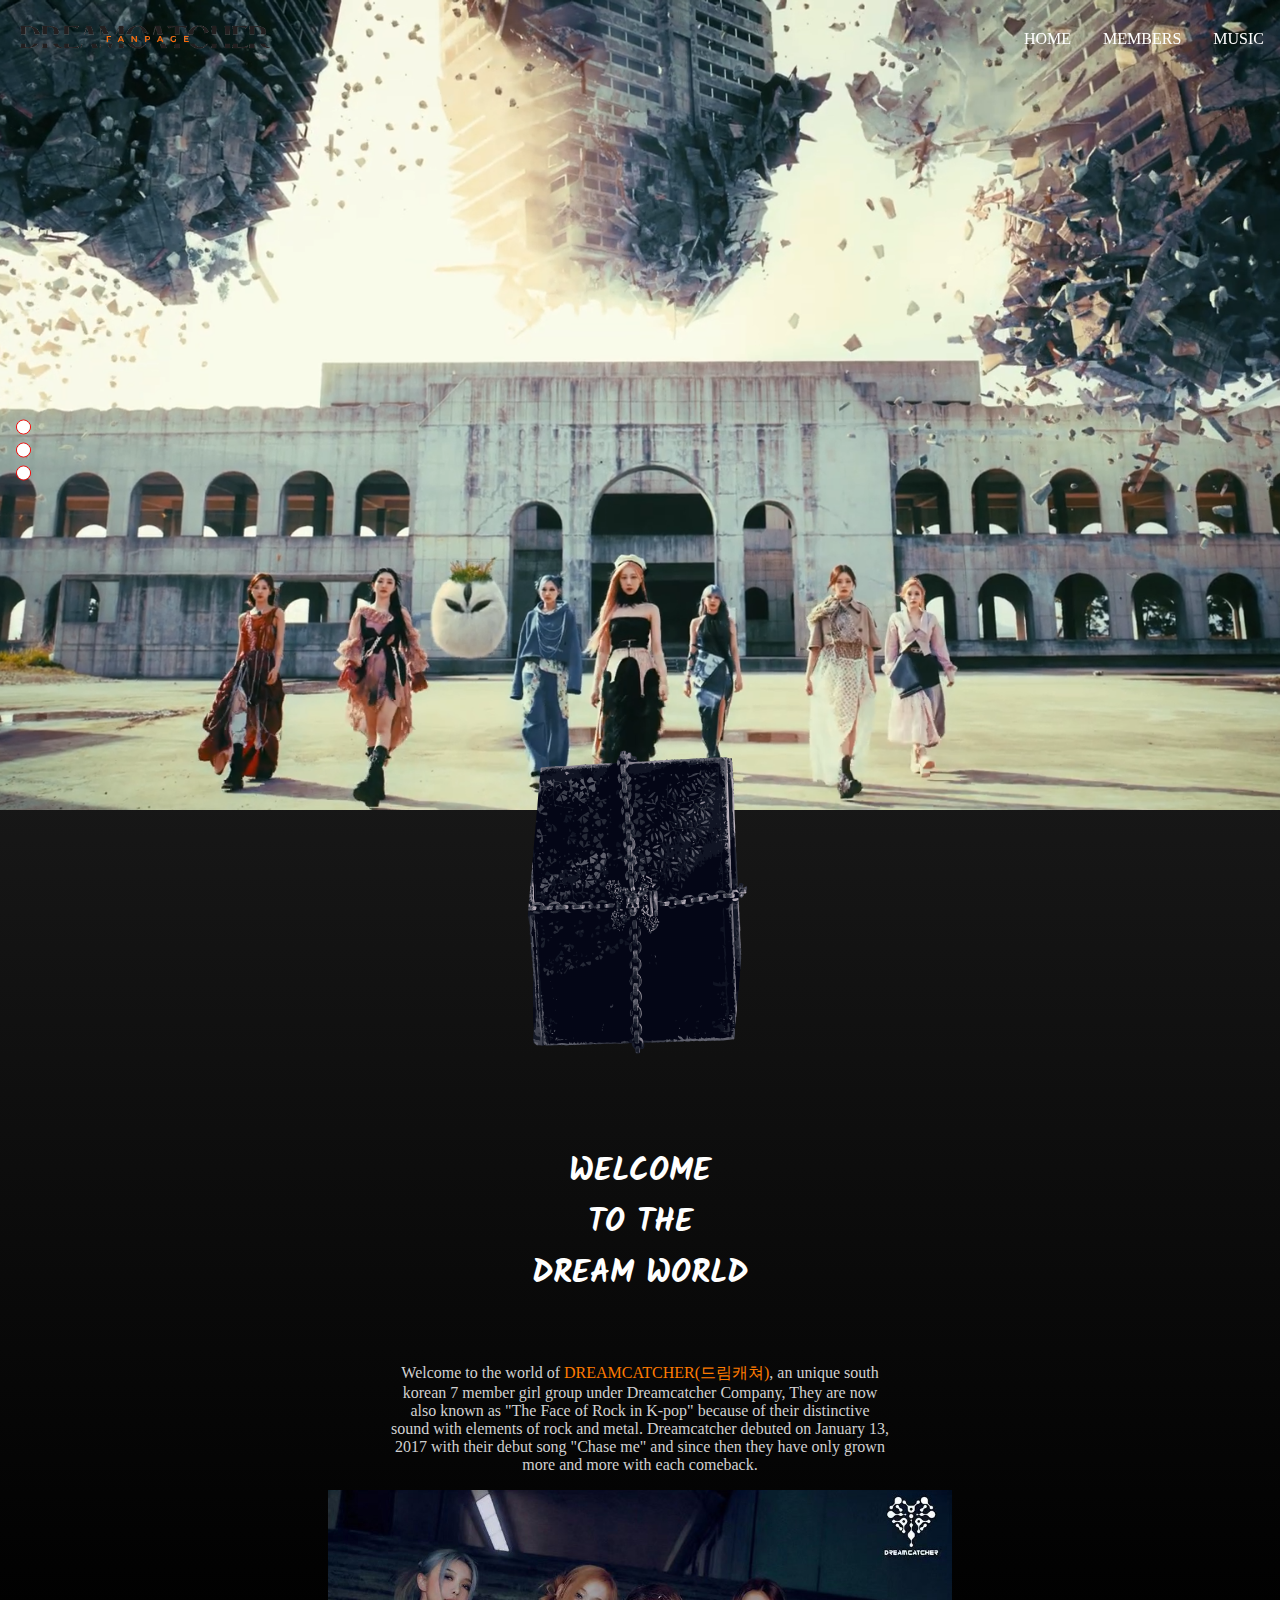
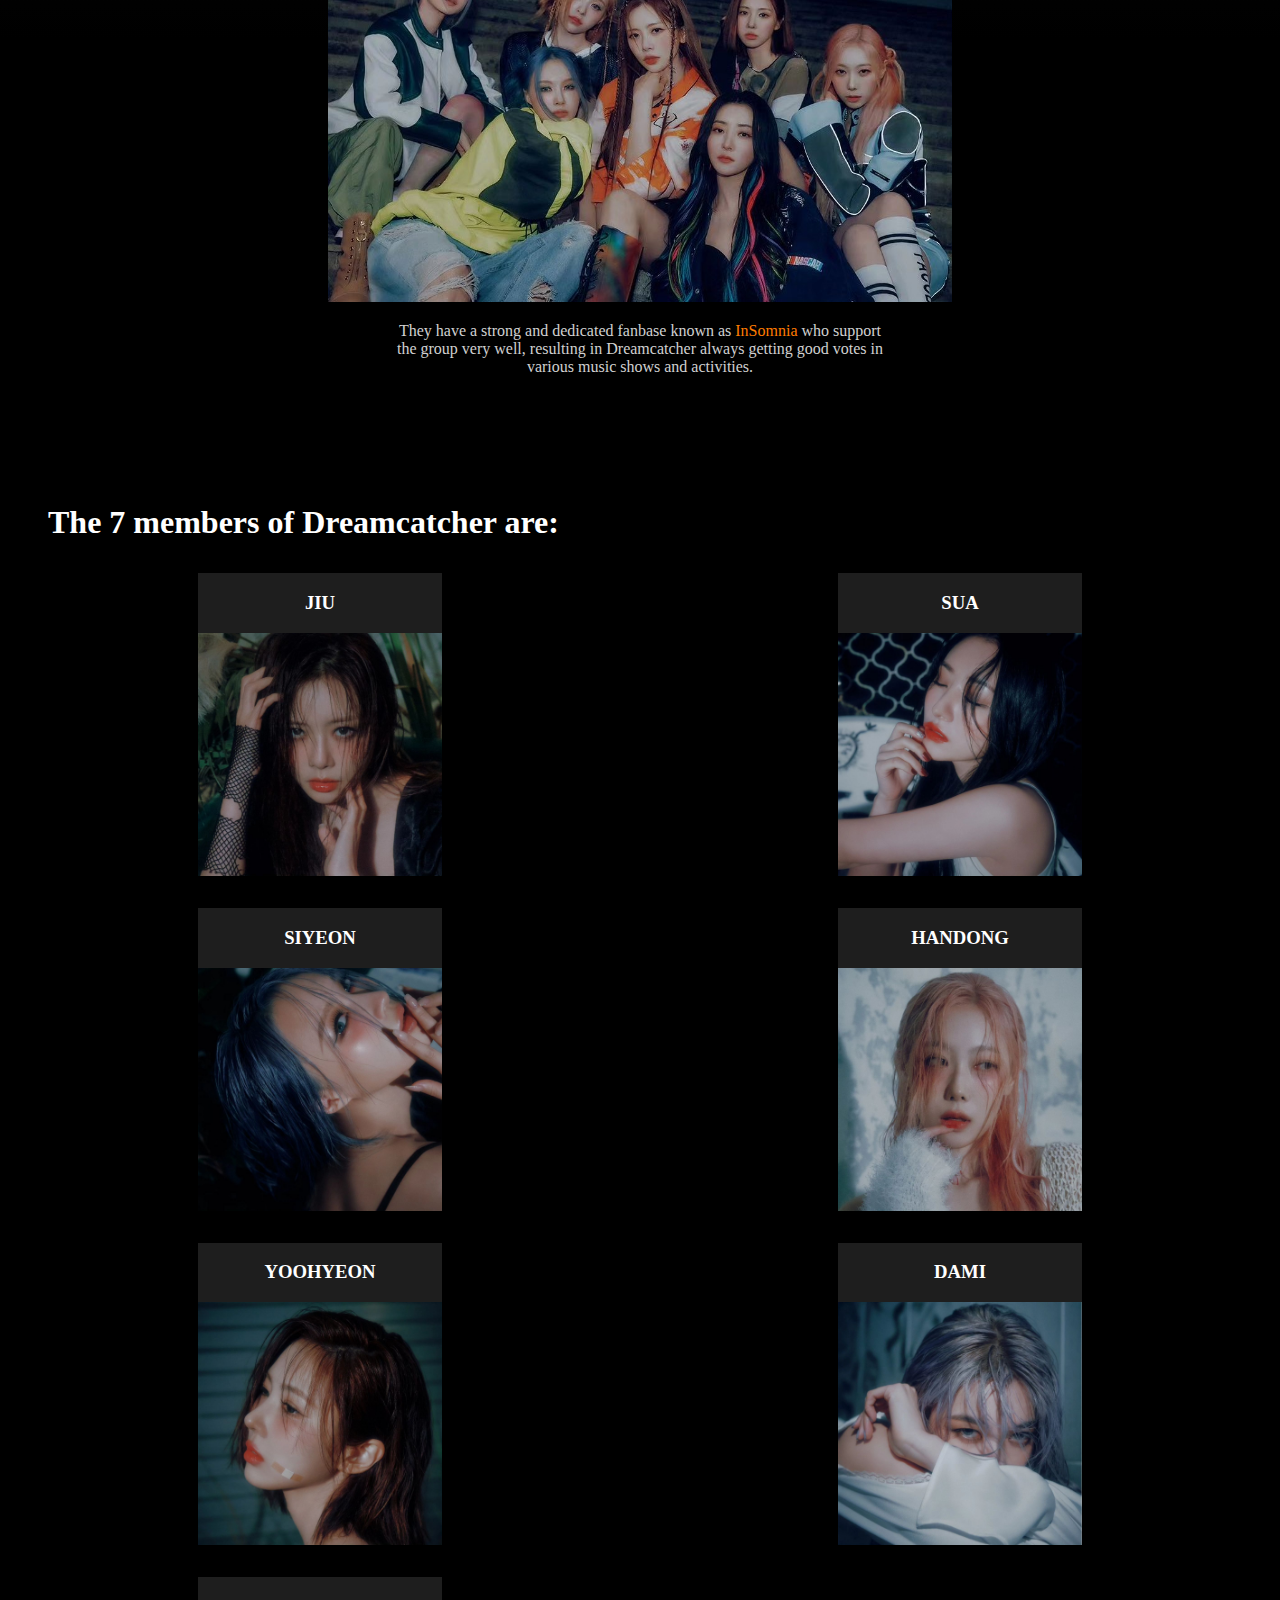
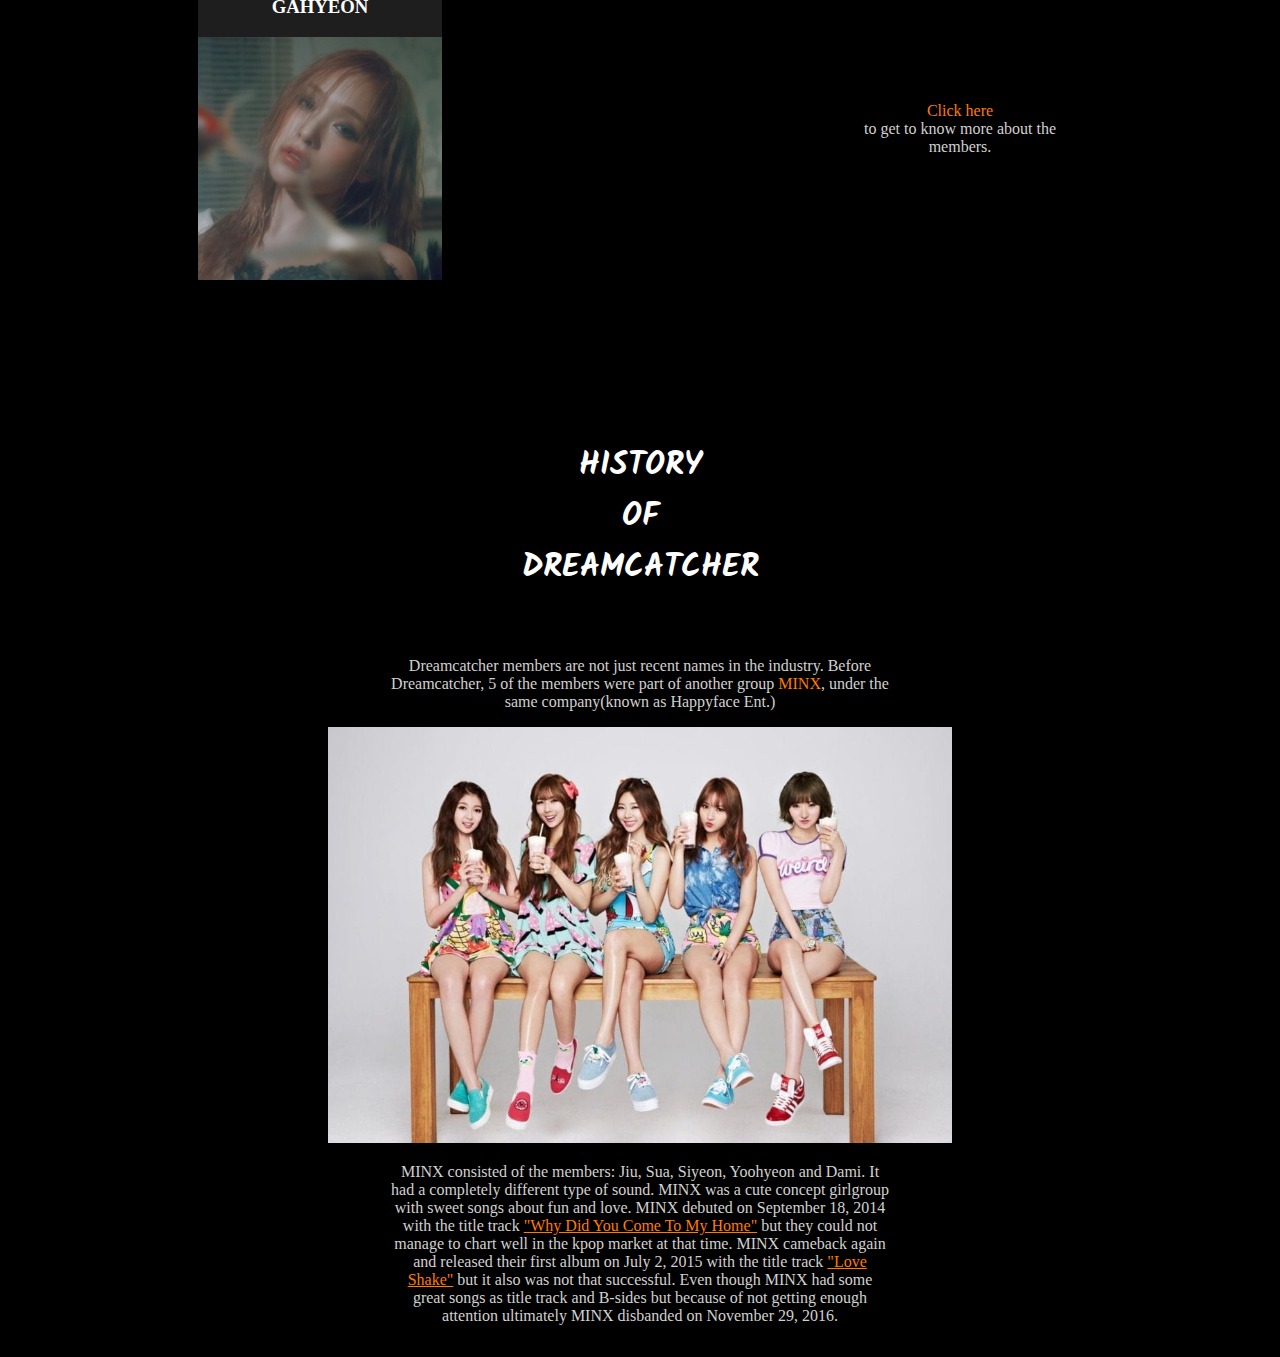
<file: home.html>
<!DOCTYPE html>
<html lang="en">
<head>
    <meta charset="UTF-8">
    <meta name="viewport" content="width=device-width, initial-scale=1.0">
    <title>HOME</title>
    <link rel="stylesheet" href="./styles/home.css">
</head>
<body>
    <!-- -------------Nav-------------- -->
    <nav>
        <a class="brand" href="./index.html"><img class="brand-img" src="./media/images/hb1.png" alt="brand"></a>
        <ul class="links-holder">
            <li class="nav-list"><a class="nav-link" href="#">HOME</a></li>
            <li class="nav-list"><a class="nav-link" href="#">MEMBERS</a></li>
            <li class="nav-list"><a class="nav-link" href="https://mkgit01.github.io/Dreamcatcher-Website/music.html">MUSIC</a></li>
        </ul>
    </nav>
    <!-- ------------site----------------- -->
    <div id="mainPage" class="header">
        <!-- <img src="./media/images/hero-brand.png" alt="header"> -->
    </div>

    <section class="main-page">
        <img loading="eager" class="book" src="./media/images/nightmare book (1).svg" alt="">
        <div class="content">
            <h1 class="title">WELCOME<br>TO THE<br>DREAM WORLD</h1>
            <p>Welcome to the world of <em>DREAMCATCHER(드림캐쳐)</em>, an unique south korean 7 member girl group under Dreamcatcher Company,
                They are now also known as "The Face of Rock in K-pop" because of their distinctive sound with elements of rock and metal. 
                Dreamcatcher debuted on January 13, 2017 with their debut song "Chase me" and since then they have only grown more and more with each comeback.
            </p>
            <div class="img-holder"><img loading="lazy" src="./media/images/dc-bg-1.jpg" alt="dreamcatcher"></div>
            <p>They have a strong and dedicated fanbase known as <em>InSomnia</em> who support the group very well, 
                resulting in Dreamcatcher always getting good votes in various music shows and activities.
            </p>
            <h1 id="members" class="members-title">The 7 members of Dreamcatcher are:</h1>
        <div class="members">
        <div class="member">
            <h3>JIU</h3>
            <img loading="lazy" src="./media/images/jiu-sm.jpg" alt="jiu">
        </div>
        <div class="member">
            <h3>SUA</h3>
            <img loading="lazy" src="./media/images/sua-sm.jpg" alt="sua">
        </div>    
        <div class="member">
            <h3>SIYEON</h3>
            <img loading="lazy" src="./media/images/siyeon-sm.jpg" alt="siyeon">
        </div>   
        <div class="member">
            <h3>HANDONG</h3>
            <img loading="lazy" src="./media/images/handong-sm.jpg" alt="handong">
        </div>    
        <div class="member">
            <h3>YOOHYEON</h3>
            <img loading="lazy" src="./media/images/yoohyeon-sm.jpg" alt="yoohyeon">
        </div>    
        <div class="member">
            <h3>DAMI</h3>
            <img loading="lazy" src="./media/images/dami-sm.jpg" alt="dami">
        </div>    
        <div class="member">
            <h3>GAHYEON</h3>
            <img loading="lazy" src="./media/images/gahyeon-sm.jpg" alt="gahyeon">
        </div>
        <p><a href="./members.html">Click here</a> <br> to get to know more about the members.</p>   
        </div>       
            <h1 id="history" class="title">HISTORY<br>OF<br>DREAMCATCHER</h1> 
            <p>Dreamcatcher members are not just recent names in the industry. Before Dreamcatcher, 5 of the members were part of another group <em>MINX</em>, under the same company(known as Happyface Ent.) <br></p>
            <div class="img-holder"><img loading="lazy" src="./media/images/minx-grp.jpeg" alt="minx"></div>
            <p>MINX consisted of the members: Jiu, Sua, Siyeon, Yoohyeon and Dami. It had a completely different type of sound. MINX was a cute concept girlgroup with sweet songs about fun and love. MINX debuted on September 18, 2014 with the title track <a href="https://youtu.be/wqiEAod0LYI?si=zmYh4C6ki6Kslajk">"Why Did You Come To My Home"</a> but they could not manage to chart well in the kpop market at that time.
            MINX cameback again and released their first album on July 2, 2015 with the title track <a href="https://youtu.be/iLXyoC2HRgY?si=6KxwZpjBeRMWqeU3">"Love Shake"</a> but it also was not that successful. Even though MINX had some great songs as title track and B-sides but because of not getting enough attention ultimately MINX disbanded on November 29, 2016.</p>
        </div>

    </section>
    <div class="site-map">
        <a href="#mainPage"><div class="scr-btn"></div></a>
        <a href="#members"><div class="scr-btn"></div></a>
        <a href="#history"><div class="scr-btn"></div></a>
    </div>
</body>
</html>
</file>
<file: styles/home.css>
@import url('https://fonts.googleapis.com/css2?family=Kalam&display=swap');
*{
    margin: 0;
    padding: 0;
    box-sizing: border-box;
    scroll-behavior: smooth;
}
body{
    background: rgb(0,0,0);
background: linear-gradient(0deg, rgba(0,0,0,1) 0%, rgba(0,0,0,1) 64%, rgba(45,45,45,1) 100%);
}
.site-map{
    position: fixed;
    left: 1em;
    top: 50%;
    transform: translateY(-50%);
    display: grid;
    grid-auto-flow: row;
    gap: 0.5em;
}
.site-map a{
    border:  1px solid red;
    border-radius:100vw;
    height: 15px;
    width: 15px;
    z-index: 2;
    
}
.scr-btn{
height: 100%;
width: 100%;
border-radius: 100vw;
background-color: white;
}
nav{
    position: fixed;
    top: 0;
    display: flex;
    justify-content: space-between;
    z-index: 1000;
}
.brand{
    margin: 1em;
    width: 20%;
}
.brand-img{
width: 100%;
}
.links-holder{
    display: flex;
    flex-flow:end;
    justify-content:space-evenly;
    align-items: center;
}
.nav-list{
list-style: none;
margin: 1em;
}
.nav-link{
    text-decoration: none;
    color: #ffffff;
}
.header{
    top: 0;
    left: 0;
    height: 90vh;
    background-image: url(../media/images/dc-group.webp);
    background-repeat: no-repeat;
    background-size: cover;
    background-position: center;
    background-attachment: fixed;
}
.header img{
  display: none;
}
.main-page{
    position: relative;
    display: grid;
    align-items: center;
    justify-items: center;
    padding: 2em 1em;
}
.book{
    position: absolute;
    width: 30%;
    top: -3em;
    /* left: 50%; */
    margin: auto;
    transition: all ease 2s;
    transform: rotateZ(-85deg);
    animation: rotate 1s linear;
}
.content{
    margin-top: 15rem;
}
.title{
    margin: 2em 0;
    font-size: 2em;
    text-align: center;
    font-family: 'Kalam', cursive;
    color: #ffffff;
}
em{
    font-style: normal;
    color: rgb(255, 123, 0);
}
.content p{
    margin: auto;
    width: 40%;
    color: #d1d1d1;
    text-align: center;
}
.content a{
    color: rgb(255, 123, 0);
}
.content .img-holder{
    width: 50%;
    margin: 1em auto;
    
}
.img-holder img{
    width: 100%;
}
.members-title{
    color: #FFFFFF;
    margin: 1em;
}
#members{
    padding-top: 3em;
}
#history{
    padding-top: 3em;
}
.members{
    display: grid;
    align-items: center;
    justify-items: center;
    grid-template-columns: repeat(2,1fr);
    gap: 2em;
}
.member{
    display: grid;
    width: 40%;
    background-color: #1e1e1e;
    justify-items: center;
}
.member img{
    width: 100%;
}
.member h3{
    margin: 1em;
    color: #FFFFFF;
    text-align: center;
}
.members a{
    text-decoration: none;
}
@media screen and (max-width:850px) {
    .content .img-holder{
        width: 80%;
    }
    .book{
        width: 50%;
    }
    .content p{
        width: 80%;
    }
    .members{
        display: grid;
        align-items: center;
        justify-items: center;
        grid-template-columns: none;
        grid-template-rows: auto;
        gap: 2em;
    }
}
@media screen and (max-width:700px) {
    .book{
        width: 60%;
    }
}
</file>
